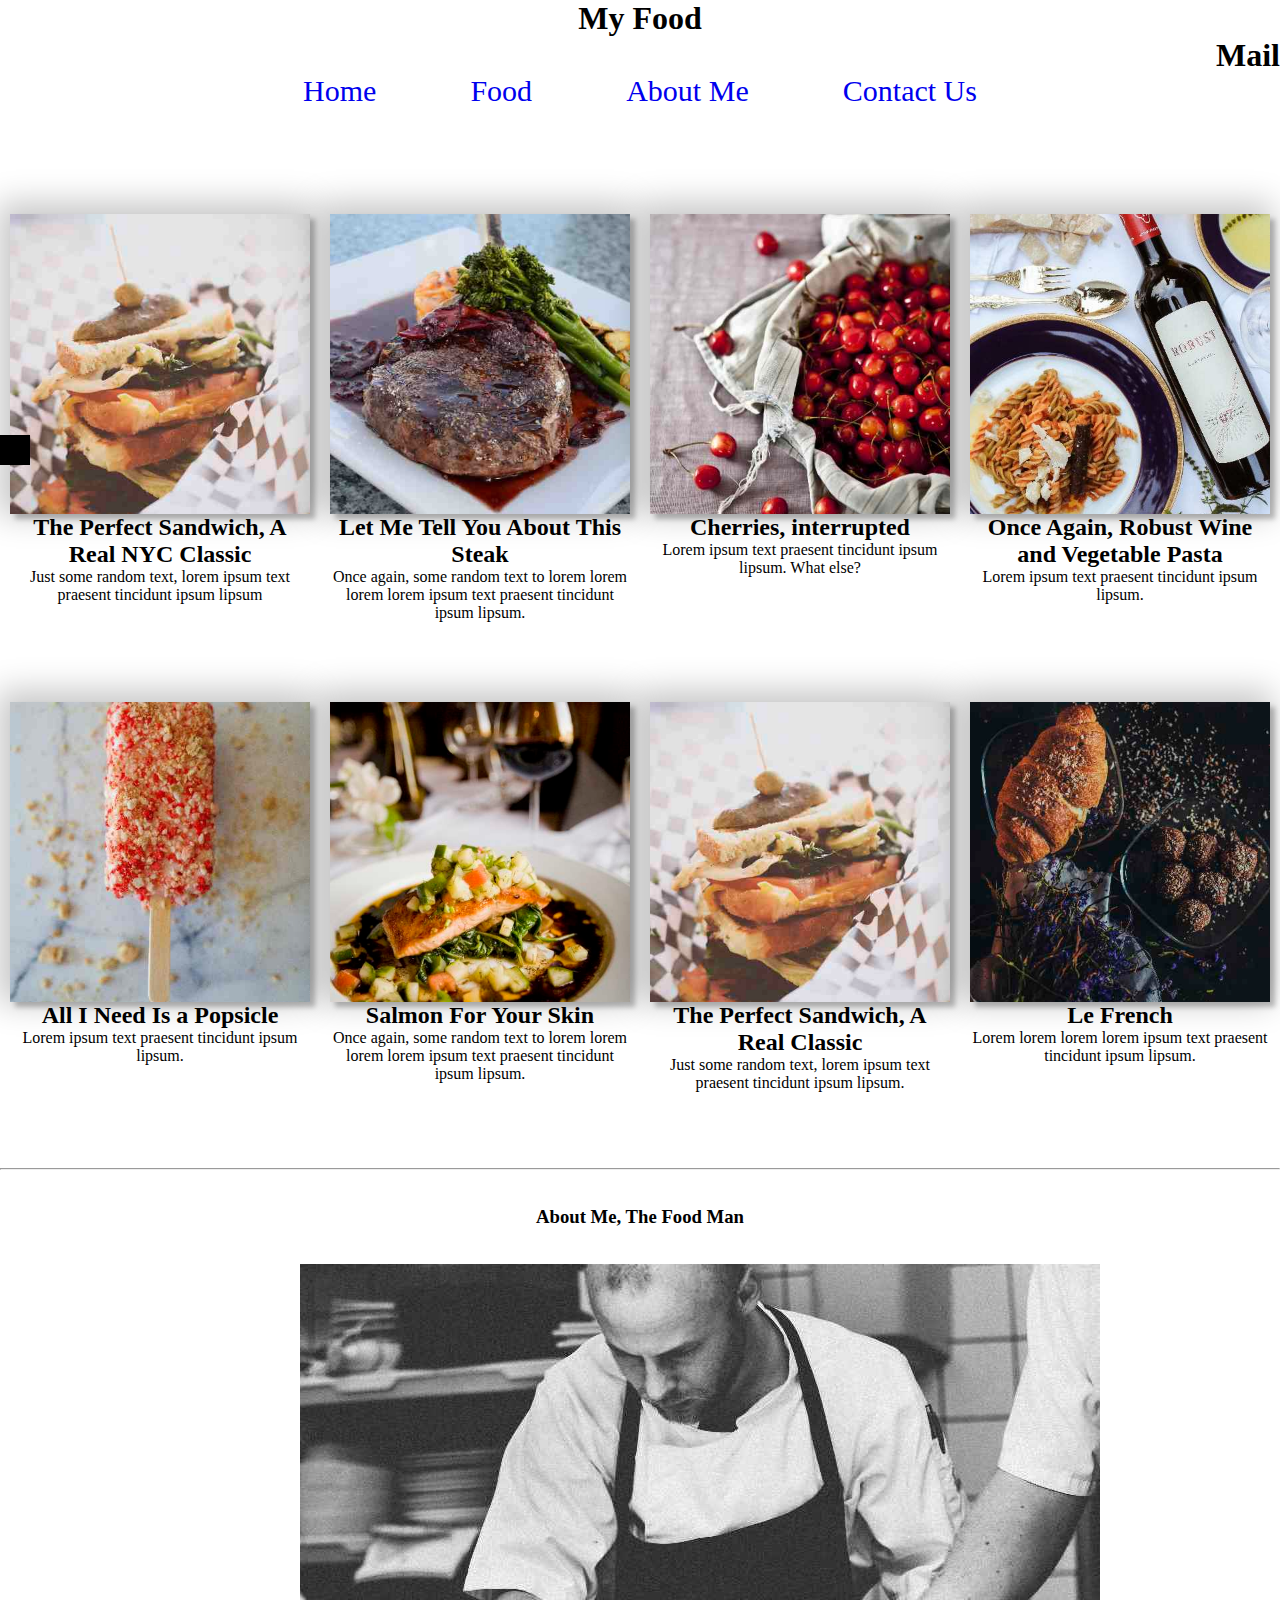
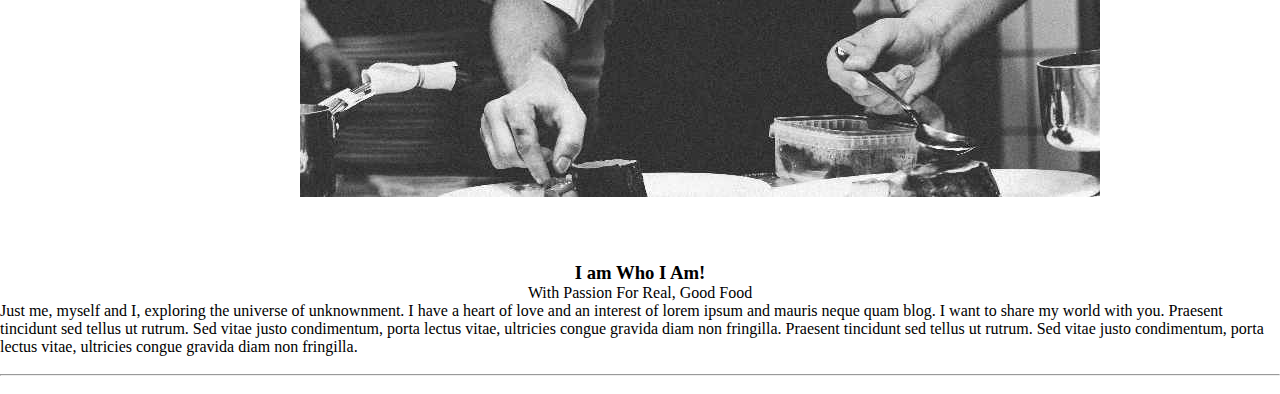
<file: index.html>
<html>
<head> 
<meta charset="UTF-8">



<link rel="stylesheet" type="text/css" href="food.css">


<title>  my food </title>



</head>
<body>

<h1 align="center"> My Food </h1>
<div class="yy">
<h1  > Mail </h1>
</div>

<nav id="mon"> 
<a href="#Homes" onclick="bu()" > Home</a>
<a href="#foods" onclick="cu()"> food</a>
<a href="#About me" onclick="du()" > About me </a>
<a href="C:\Users\mohamed abo zahda\Desktop\myfood\contat us.html" onclick="eu()"  > contact us</a>

</nav>

<div id="Homes"></div>
<div id="foods"></div>
<div id="Abouts"></div>
<div id="Contacts us.html"></div>




<div id='toggles' onclick='changeTheme()' title='Change to dark mode'></div>







<div onclick="ppp()"></div>

<div class="ph-list" id="bu">
 <div class="ph">
    <div class="ph1">   
<img src="sandwich.jpg" alt="sandwich" ></img>

    </div>
    <div class="pop">
<h2> The Perfect Sandwich, A Real NYC Classic </h2>
<p> Just some random text, lorem ipsum text praesent tincidunt ipsum lipsum </p>
        </div>


    </div>


<div class="ph">
    <div class="ph1">   
        
<img src="steak.jpg" alt="steak" ></img>
    </div>
<div class="pop">
<h2>Let Me Tell You About This Steak</h2>
<p>Once again, some random text to lorem lorem lorem lorem ipsum text praesent tincidunt ipsum lipsum.</p>
</div>
</div>



<div class="ph">
    <div class="ph1">   
        
<img src="cherries.jpg" alt="cherr" ></img>
    </div>
<div class="pop">
<h2>Cherries, interrupted</h2>
<p>Lorem ipsum text praesent tincidunt ipsum lipsum.
 What else?</p>
        </div>
        </div>
       


 <div class="ph">
    <div class="ph1">   
        
<img src="wine.jpg" alt="wine" ></img>
    </div>
<div class="pop">
<h2>Once Again, Robust Wine and Vegetable Pasta</h2>
<p>Lorem ipsum text praesent tincidunt ipsum lipsum.</p>
</div>
    
</div>

</div>








<br>
<br>
<br>
<br>
<br>
<br>






<div class="ph1-list">

<div class="ph2">
    <div class="ph12">   
        
<img src="popsicle.jpg" alt="popsicle" ></img>
    </div>
<div class="mom">
<h2>All I Need Is a Popsicle</h2>
<p>Lorem ipsum text praesent tincidunt ipsum lipsum.</p>
</div>
    
</div>

<div class="ph2">
    <div class="ph12">   
        
<img src="salmon.jpg" alt="salmon" ></img>
    </div>
<div class="mom">
<h2>Salmon For Your Skin</h2>
<p>Once again, some random text to lorem lorem lorem lorem ipsum text praesent tincidunt ipsum lipsum.</p>
</div>
    
</div>

<div class="ph2">
    <div class="ph12">   
        
<img src="sandwich (1).jpg" alt="Sandwich 1" ></img>
    </div>
<div class="mom">
<h2>The Perfect Sandwich, A Real Classic</h2>
<p>Just some random text, lorem ipsum text praesent tincidunt ipsum lipsum.</p>
</div>
    
</div>

<div class="ph2">
    <div class="ph12">   
        
<img src="croissant.jpg" alt="croissant" ></img>
    </div>
<div class="mom">
<h2>Le French</h2>
<p>Lorem lorem lorem lorem ipsum text praesent tincidunt ipsum lipsum.</p>
</div>
    
</div>
</div>




<br><br><br><br><br><br><br>





<hr>


<br><br>


<h3 align="center">About Me, The Food Man</h3>

<br><br>
<div class="chef">
<img src="chef.jpg" alt="chef" ></img>
</div>
<br>
<br>
<br>
<br>
<br>
<br>
<br>
<br>
<br>
<br>
<br>

<h3 align="center">I am Who I Am!</h3>
<p> <center>With Passion For Real, Good Food</center>
    Just me, myself and I, exploring the universe of unknownment. I have a heart of love and an interest of lorem ipsum and mauris neque quam blog. I want to share my world with you. Praesent tincidunt sed tellus ut rutrum. Sed vitae justo condimentum, porta lectus vitae, ultricies congue gravida diam non fringilla. Praesent tincidunt sed tellus ut rutrum. Sed vitae justo condimentum, porta lectus vitae, ultricies congue gravida diam non fringilla.</p>


<br>
<hr>
<br>

 




<script src="food.js"></script>



















</body>






</html>
</file>
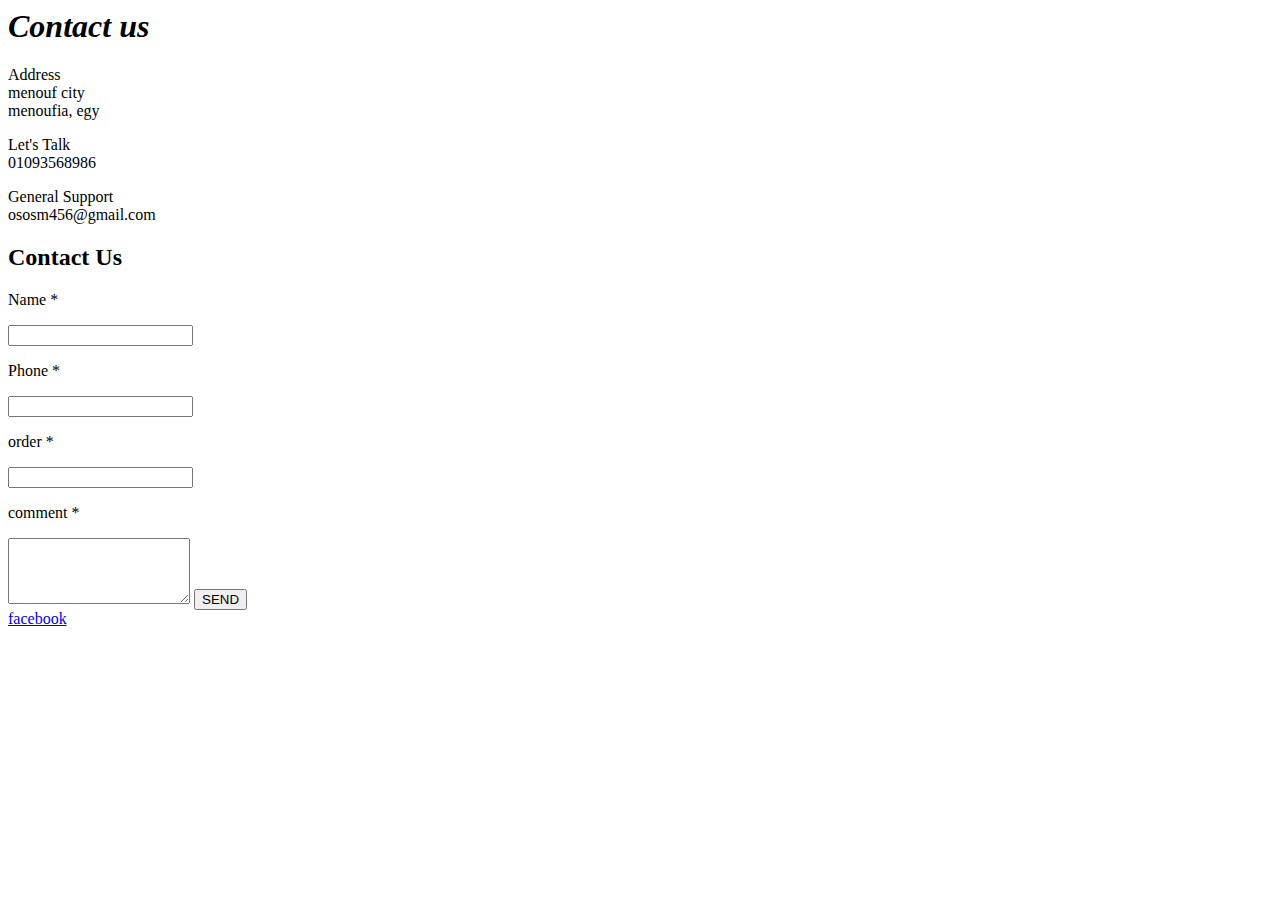
<file: contat us.html>
<html>
<head>
<link rel="stylesheet" type="text/css" href="C:\Users\mohamed abo zahda\Desktop\myfood\contat us.css">

</head>
<body>




<h1 >  <b> <i> Contact us  </i></b></h1>




<div class="container" >
    <div class="contact-parent">
       <div class="contact-child child1">
          <p>
             <i class="fas fa-map-marker-alt"></i> Address <br />
             <span> menouf city
             <br />
             menoufia, egy
             </span>
          </p>
          <p>
             <i class="fas fa-phone-alt"></i> Let's Talk <br />
             <span> 01093568986</span>
          </p>
          <p>
             <i class=" far fa-envelope"></i> General Support <br />
             <span>ososm456@gmail.com</span>
          </p>
       </div>
       <div class="contact-child child2">
          <div class="inside-contact">
             <h2>Contact Us</h2>
             <h3>
                <span id="confirm">
             </h3>
             <p>Name *</p>
             <input id="txt_name" type="text" Required="required">
             
             <p>Phone *</p>
             <input id="txt_phone" type="text" Required="required">
             <p>order *</p>
             <input id="txt_subject" type="text" Required="required">
             <p>comment *</p>
             <textarea id="txt_message" rows="4" cols="20" Required="required" ></textarea>
             <input type="submit" id="btn_send" value="SEND">
          </div>
       </div>
    </div>
 </div>
   

<a href="https://www.facebook.com/mohamed.abozahda.14">facebook</a>

</body> 
</html>
</file>
<file: food.css>
* { margin: 0;
    padding: 0;
    box-sizing: border-box;
}




html{
scroll-behavior: smooth;
scroll-padding-top: 0px;

}
.yy{

text-align: right;
margin: top 0 ;


}
nav { 
    width: 60%;
    min-width: 400;
    height: 100;
    display: flex;
    justify-content: space-around; 
    margin: auto;
    
}



#toggles {position: fixed;top: 50%;left: 0px;transform: translateY(-50%);width: 30px;height: 30px;line-height: 30px;text-align: center;cursor: pointer;background: #000;z-index:100;}




 nav a {position: relative;
    text-decoration: none;
font-size: 30px;
font-family: rgb(203, 13, 13);
text-transform: capitalize;

 }
 nav a :hover{color: rgb(108, 26, 57);
transition: .5s;
}

.ph-list {
       width: 100%;
       display: flex;
       justify-content: space-around;
       flex-wrap: wrap;}
.ph {
       margin: 40px auto;
       width: 300px;
       height: 300px;
      
       box-shadow: 5px 5px 5px rgba(0, 0, 0, 0.25), -5px -5px 30px 7px rgba(0, 0, 0, 0.22);
       transition: 0.4s;
       

 }
.ph1{
    width: inherit;
    height: inherit;


}


.ph1 img{

    width: inherit;
    height: inherit;
    object-fit: cover;



}

.pop{

       text-align: center;


}



.ph1-list {
    width: 100%;
    display: flex;
    justify-content: space-around;
    flex-wrap: wrap;}
.ph2 {
    margin: 40px auto;
    width: 300px;
    height: 300px;
   
    box-shadow: 5px 5px 5px rgba(0, 0, 0, 0.25), -5px -5px 30px 7px rgba(0, 0, 0, 0.22);
    transition: 0.4s;
    

}
.ph12{
 width: inherit;
 height: inherit;


}


.ph12 img{

 width: inherit;
 height: inherit;
 object-fit: cover;



}

.mom{

    text-align: center;


}
.chef{
width: 400px;
height: 400px;
margin-left: 300px;

}
</file>
